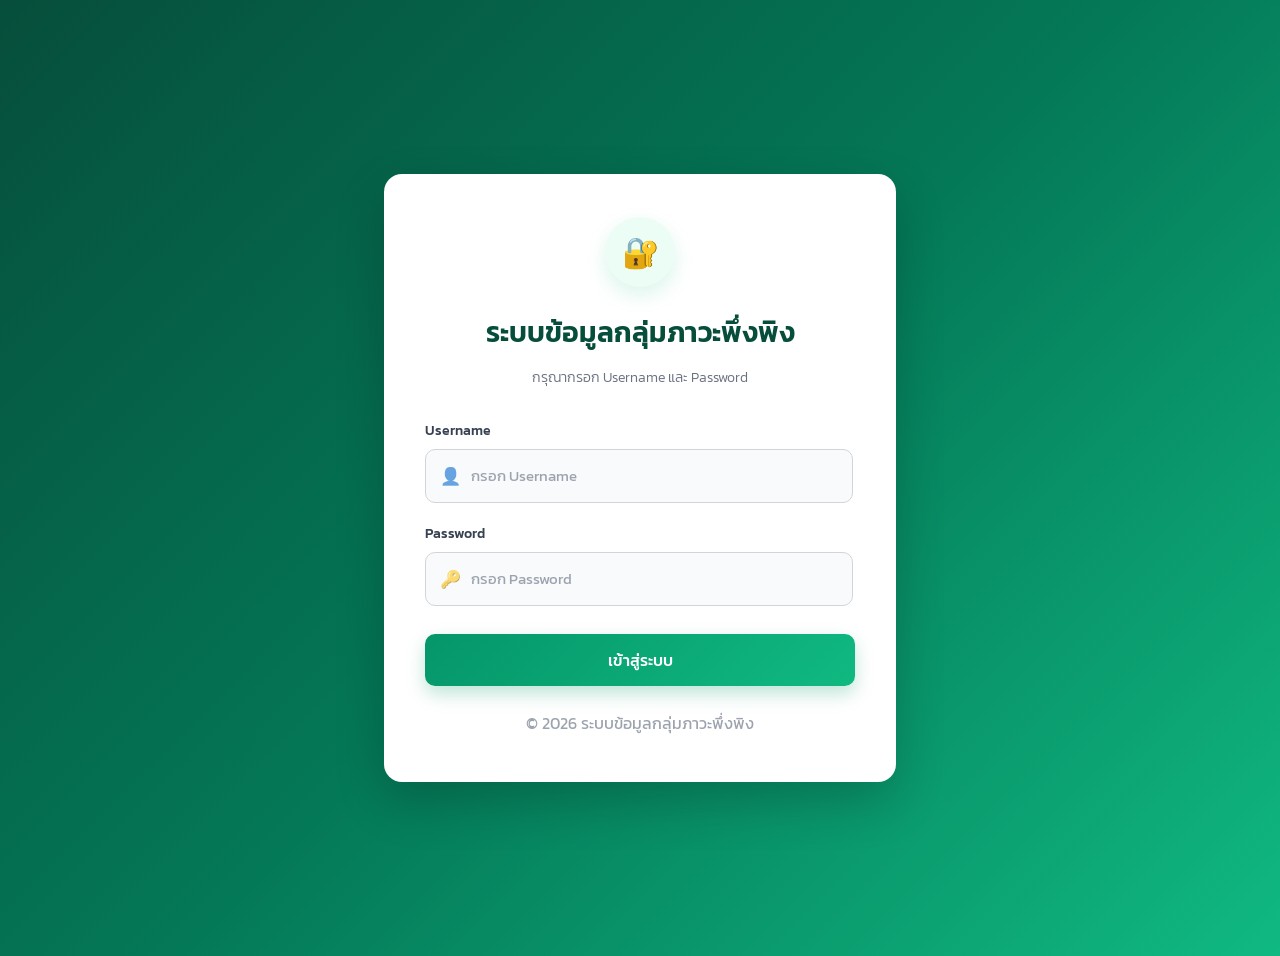
<file: index.html>
<!DOCTYPE html>
<html lang="th">

<head>
    <meta charset="UTF-8">
    <meta name="viewport" content="width=device-width, initial-scale=1.0">

    <title>ระบบข้อมูลกลุ่มภาวะพึ่งพิง</title>

    <!-- Google Font -->
    <link rel="preconnect" href="https://fonts.googleapis.com">
    <link rel="preconnect" href="https://fonts.gstatic.com" crossorigin>

    <link href="https://fonts.googleapis.com/css2?family=Kanit:wght@300;400;500;600&display=swap" rel="stylesheet">

    <!-- CSS -->
    <link rel="stylesheet" href="css/style.css">
</head>

<body>

    <!-- Login Wrapper -->
    <main class="login-container">

        <!-- Login Card -->
        <section class="login-card">

            <!-- Header -->
            <div class="login-header">

                <div class="login-icon">
                    🔐
                </div>

                <h1>ระบบข้อมูลกลุ่มภาวะพึ่งพิง</h1>

                <p>
                    กรุณากรอก Username และ Password
                </p>

            </div>


            <!-- Login Form -->
            <form class="login-form" action="process_login.php" method="POST" autocomplete="on">

                <!-- Username -->
                <div class="form-group">

                    <label for="username">
                        Username
                    </label>

                    <div class="input-box">

                        <span class="input-icon">
                            👤
                        </span>

                        <input type="text" id="username" name="username" placeholder="กรอก Username"
                            autocomplete="username" required>

                    </div>

                </div>


                <!-- Password -->
                <div class="form-group">

                    <label for="password">
                        Password
                    </label>

                    <div class="input-box">

                        <span class="input-icon">
                            🔑
                        </span>

                        <input type="password" id="password" name="password" placeholder="กรอก Password"
                            autocomplete="current-password" required>

                    </div>

                </div>


                <!-- Login Button -->
                <button type="submit" class="login-button">

                    เข้าสู่ระบบ

                </button>

            </form>


            <!-- Card Footer -->
            <div class="login-footer">

                <p style="font-size: 16px;">
                    &copy; 2026 ระบบข้อมูลกลุ่มภาวะพึ่งพิง
                </p>

            </div>

        </section>

    </main>

</body>

</html>
</file>
<file: css/style.css>
```css
/* ==============================
   Global
================================ */

* {
    margin: 0;
    padding: 0;
    box-sizing: border-box;
}

body {
    font-family: "Kanit", sans-serif;
    min-height: 100vh;

    background:
        linear-gradient(135deg,
            #064e3b,
            #047857,
            #10b981);

    display: flex;
    justify-content: center;
    align-items: center;

    padding: 20px;
}


/* ==============================
   Login Container
================================ */

.login-container {
    width: 100%;
    display: flex;
    justify-content: center;
    align-items: center;
}


/* ==============================
   Login Card
================================ */

.login-card {
    width: 100%;
    max-width: 430px;

    background: #ffffff;

    padding: 42px 40px 30px;

    border-radius: 18px;

    box-shadow:
        0 20px 50px rgba(0, 0, 0, 0.20);

    border: 1px solid rgba(255, 255, 255, 0.5);
}


/* ==============================
   Header
================================ */

.login-header {
    text-align: center;
    margin-bottom: 32px;
}

.login-icon {
    width: 70px;
    height: 70px;

    margin: 0 auto 18px;

    border-radius: 50%;

    background: #ecfdf5;

    display: flex;
    justify-content: center;
    align-items: center;

    font-size: 30px;

    box-shadow:
        0 8px 20px rgba(16, 185, 129, 0.15);
}

.login-header h1 {
    font-size: 28px;
    font-weight: 600;

    color: #064e3b;

    margin-bottom: 6px;
}

.login-header p {
    font-size: 14px;
    font-weight: 300;

    color: #6b7280;
}


/* ==============================
   Form
================================ */

.form-group {
    margin-bottom: 20px;
}

.form-group label {
    display: block;

    font-size: 14px;
    font-weight: 500;

    color: #374151;

    margin-bottom: 8px;
}


/* ==============================
   Input
================================ */

.input-box {
    position: relative;
}

.input-box input {
    width: 85%;

    height: 52px;

    padding: 0 15px 0 45px;

    border: 1px solid #d1d5db;

    border-radius: 10px;

    outline: none;

    font-family: "Kanit", sans-serif;

    font-size: 15px;

    color: #1f2937;

    background: #f9fafb;

    transition: all 0.25s ease;
}

.input-box input::placeholder {
    color: #9ca3af;
}

.input-box input:focus {
    background: #ffffff;

    border-color: #10b981;

    box-shadow:
        0 0 0 4px rgba(16, 185, 129, 0.12);
}


/* ==============================
   Input Icon
================================ */

.input-icon {
    position: absolute;

    left: 15px;
    top: 50%;

    transform: translateY(-50%);

    font-size: 17px;

    opacity: 0.65;

    pointer-events: none;
}


/* ==============================
   Login Button
================================ */

.login-button {
    width: 100%;

    height: 52px;

    margin-top: 8px;

    border: none;

    border-radius: 10px;

    background:
        linear-gradient(135deg,
            #059669,
            #10b981);

    color: #ffffff;

    font-family: "Kanit", sans-serif;

    font-size: 16px;
    font-weight: 500;

    cursor: pointer;

    transition: all 0.25s ease;

    box-shadow:
        0 8px 18px rgba(5, 150, 105, 0.25);
}

.login-button:hover {
    transform: translateY(-2px);

    box-shadow:
        0 12px 25px rgba(5, 150, 105, 0.30);
}

.login-button:active {
    transform: translateY(0);
}


/* ==============================
   Footer
================================ */

.login-footer {
    text-align: center;

    margin-top: 25px;
}

.login-footer p {
    font-size: 12px;

    color: #9ca3af;
}


/* ==============================
   Responsive
================================ */

@media (max-width: 480px) {

    body {
        padding: 15px;
    }

    .login-card {
        padding: 35px 25px 25px;

        border-radius: 15px;
    }

    .login-header h1 {
        font-size: 25px;
    }
}

```
</file>
